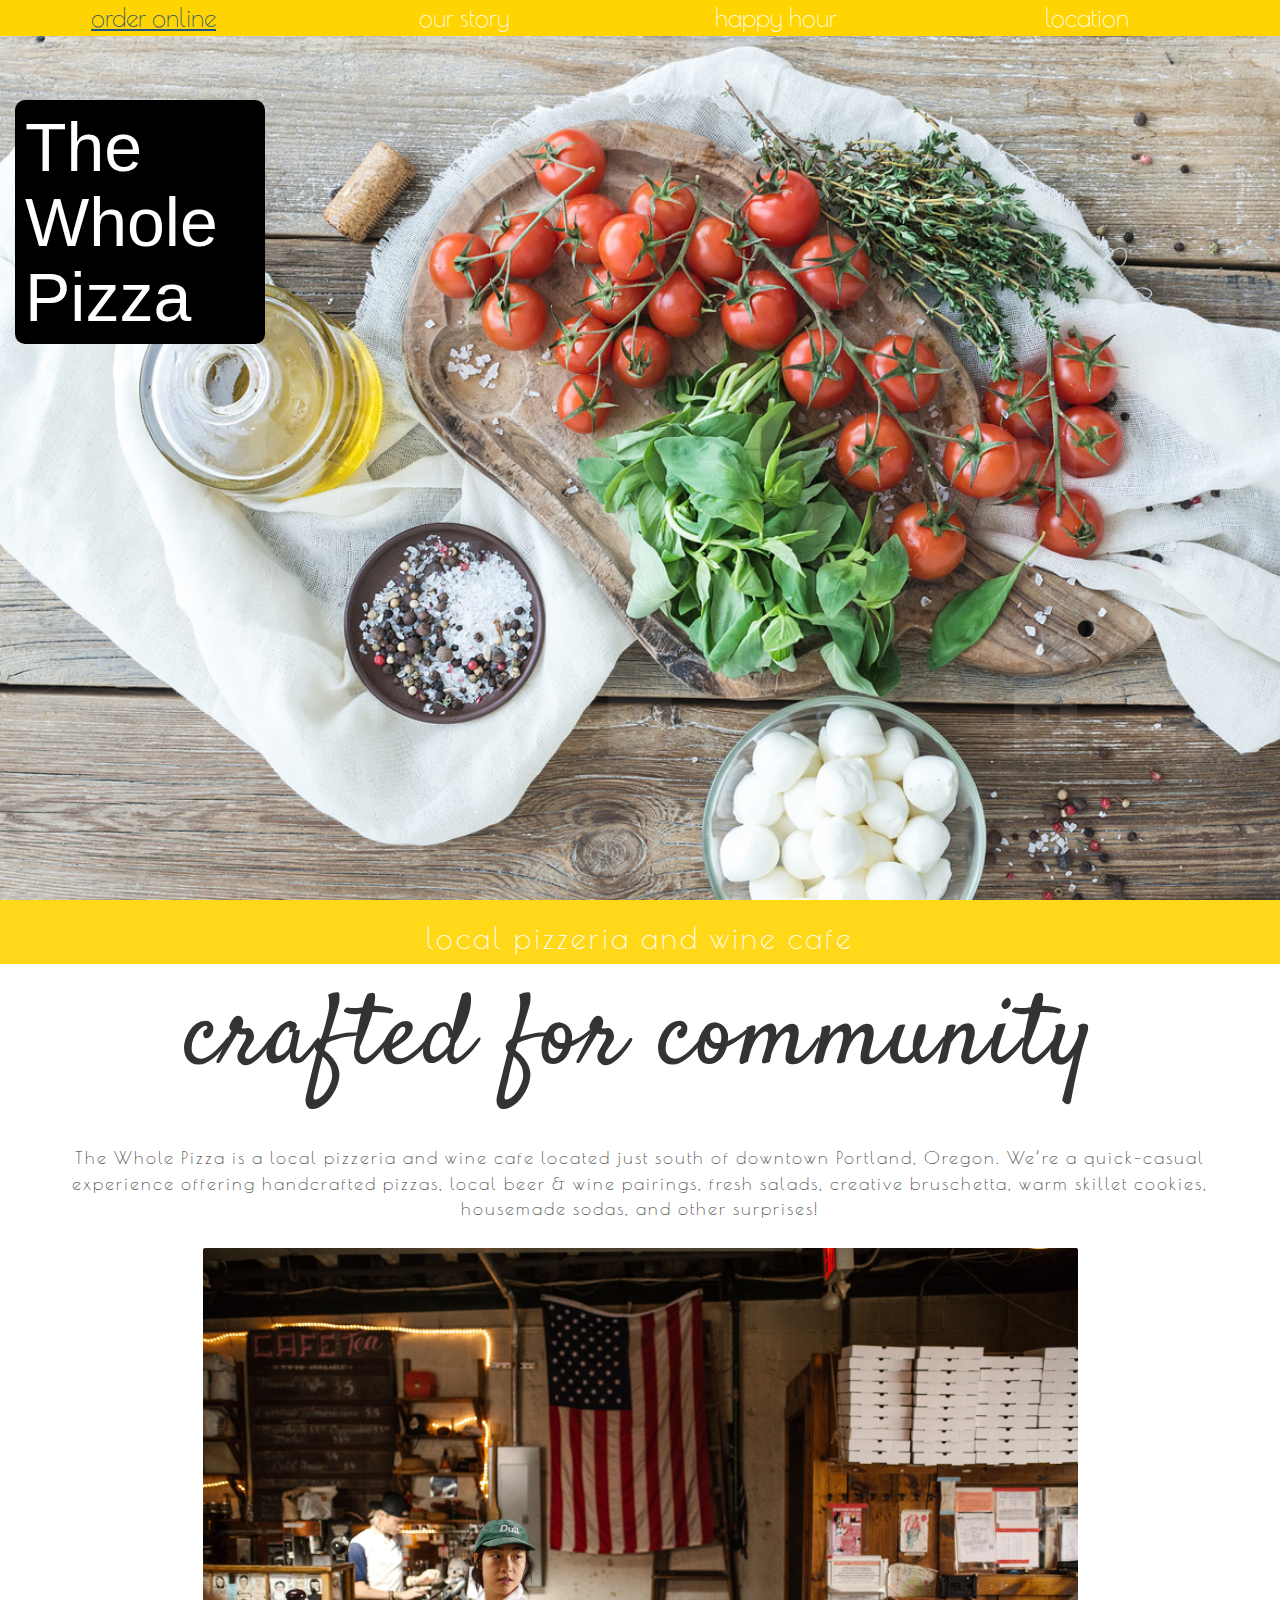
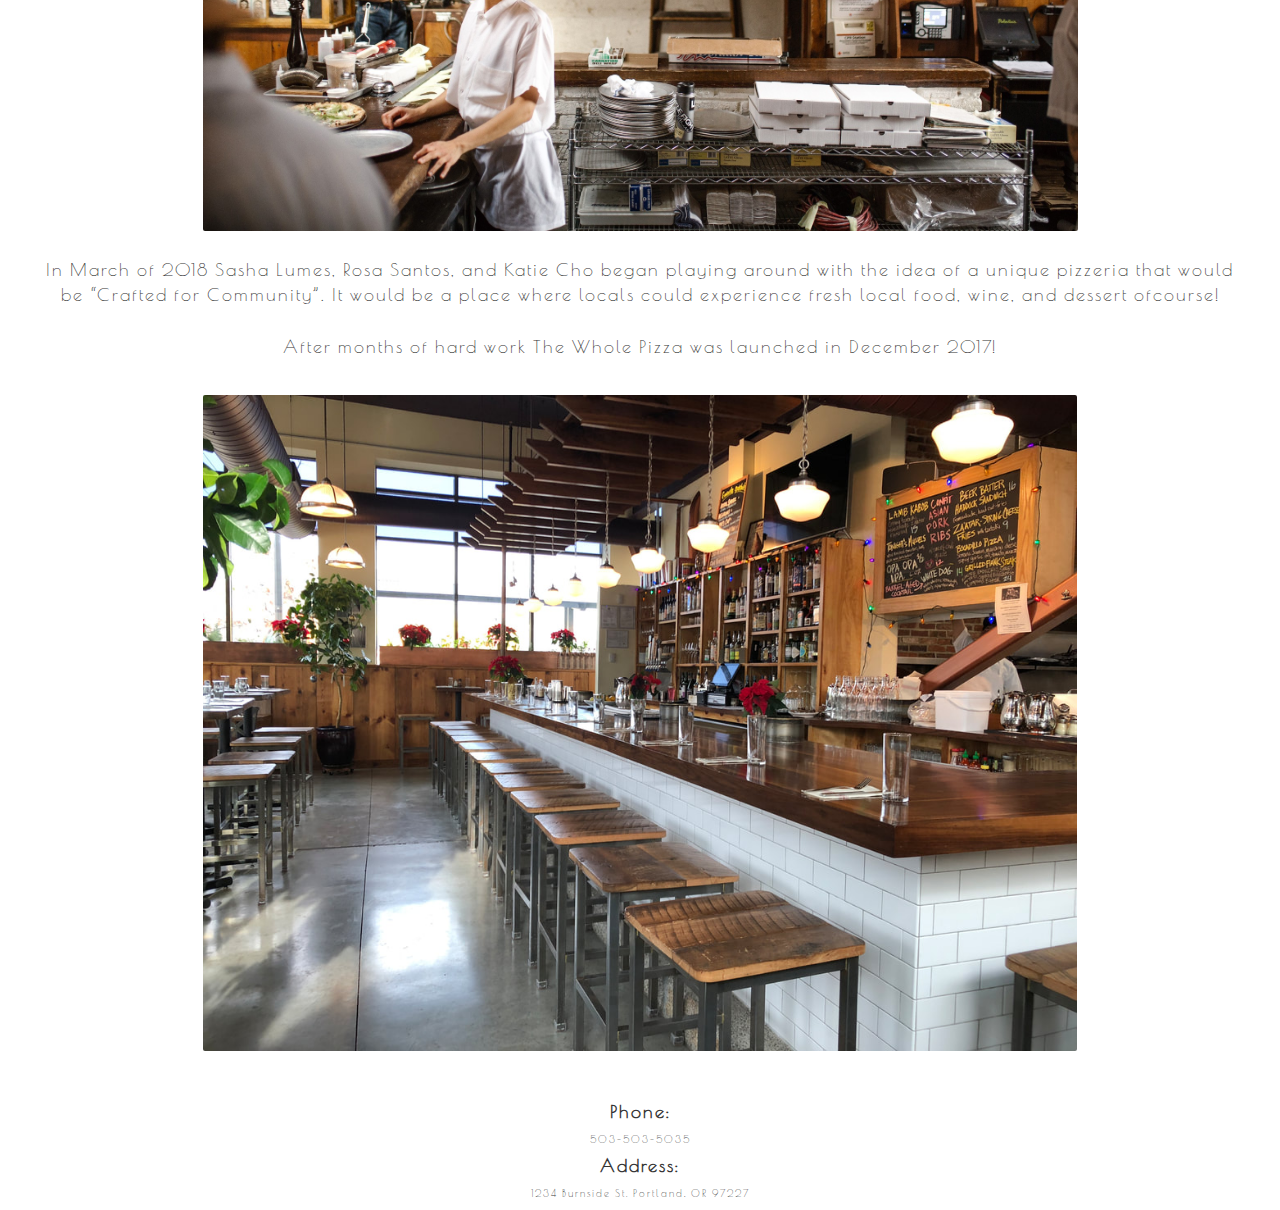
<file: index.html>
<!DOCTYPE html>
<html>
  <head>
    <link href="css/bootstrap.css" rel="stylesheet" type="text/css">
    <link href="css/styles.css" rel="stylesheet" type="text/css">
    <link href="https://fonts.googleapis.com/css?family=Encode+Sans+Expanded|Marcellus|Oxygen|Rubik+Mono+One|Poiret One|Satisfy|Shadows+Into+Light&display=swap" rel="stylesheet">
    <script src="js/jquery-3.4.1.js"></script>
    <script src="js/scripts.js"></script>
    <title>The Whole Pizza</title>
  </head>
  <body>
    <div class="nav">
      <div class="button-menu">
        <a href="pages/order.html" class="button"><div class="button-text">order online</div></a>
        <a href="index.html" class="button"><div class="button-text">Our Story</div></a>
        <a href="pages/happyhour.html" class="button"><div class="button-text">happy hour</div></a>
        <a href="pages/location.html" class="button"><div class="button-text">location</div></a>
      </div>
    </div>
    <div class="container">
        <h1 class="see-through">The<br>Whole<br>Pizza</h1>
    </div>
    <div class="jumbotron">
      <h2>local pizzeria and wine cafe</h2>
    </div>
    <div class="aboutSection">
      <h2>crafted for community</h2>
      <div class="aboutus">
        <p>The Whole Pizza is a local pizzeria and wine cafe located just south of downtown Portland, Oregon. We’re a quick-casual experience offering handcrafted pizzas, local beer & wine pairings, fresh salads, creative bruschetta, warm skillet cookies, housemade sodas, and other surprises!
        <br>
        <br>
        <img src="img/pizzashop.jpeg" alt="A photo of Katie Cho">
        <br>
        <br>
        In March of 2018 Sasha Lumes, Rosa Santos, and Katie Cho began playing around with the idea of a unique pizzeria that would be “Crafted for Community”. It would be a place where locals could experience fresh local food, wine, and dessert ofcourse!
        <br>
        <br>
        After months of hard work The Whole Pizza was launched in December 2017! </p>
        <br>
        <img src="img/pizzashopfront3.jpg" alt="A photo of the inside of a pizza shop">
      </div>
    </div>
    <footer>
      <h4><b>Phone:</b></h4>
      <p>503-503-5035</p>
      <h4><b>Address:</b></h4>
      <p>1234 Burnside St. Portland, OR 97227</p>
    </footer>
  </body>
</html>
</file>
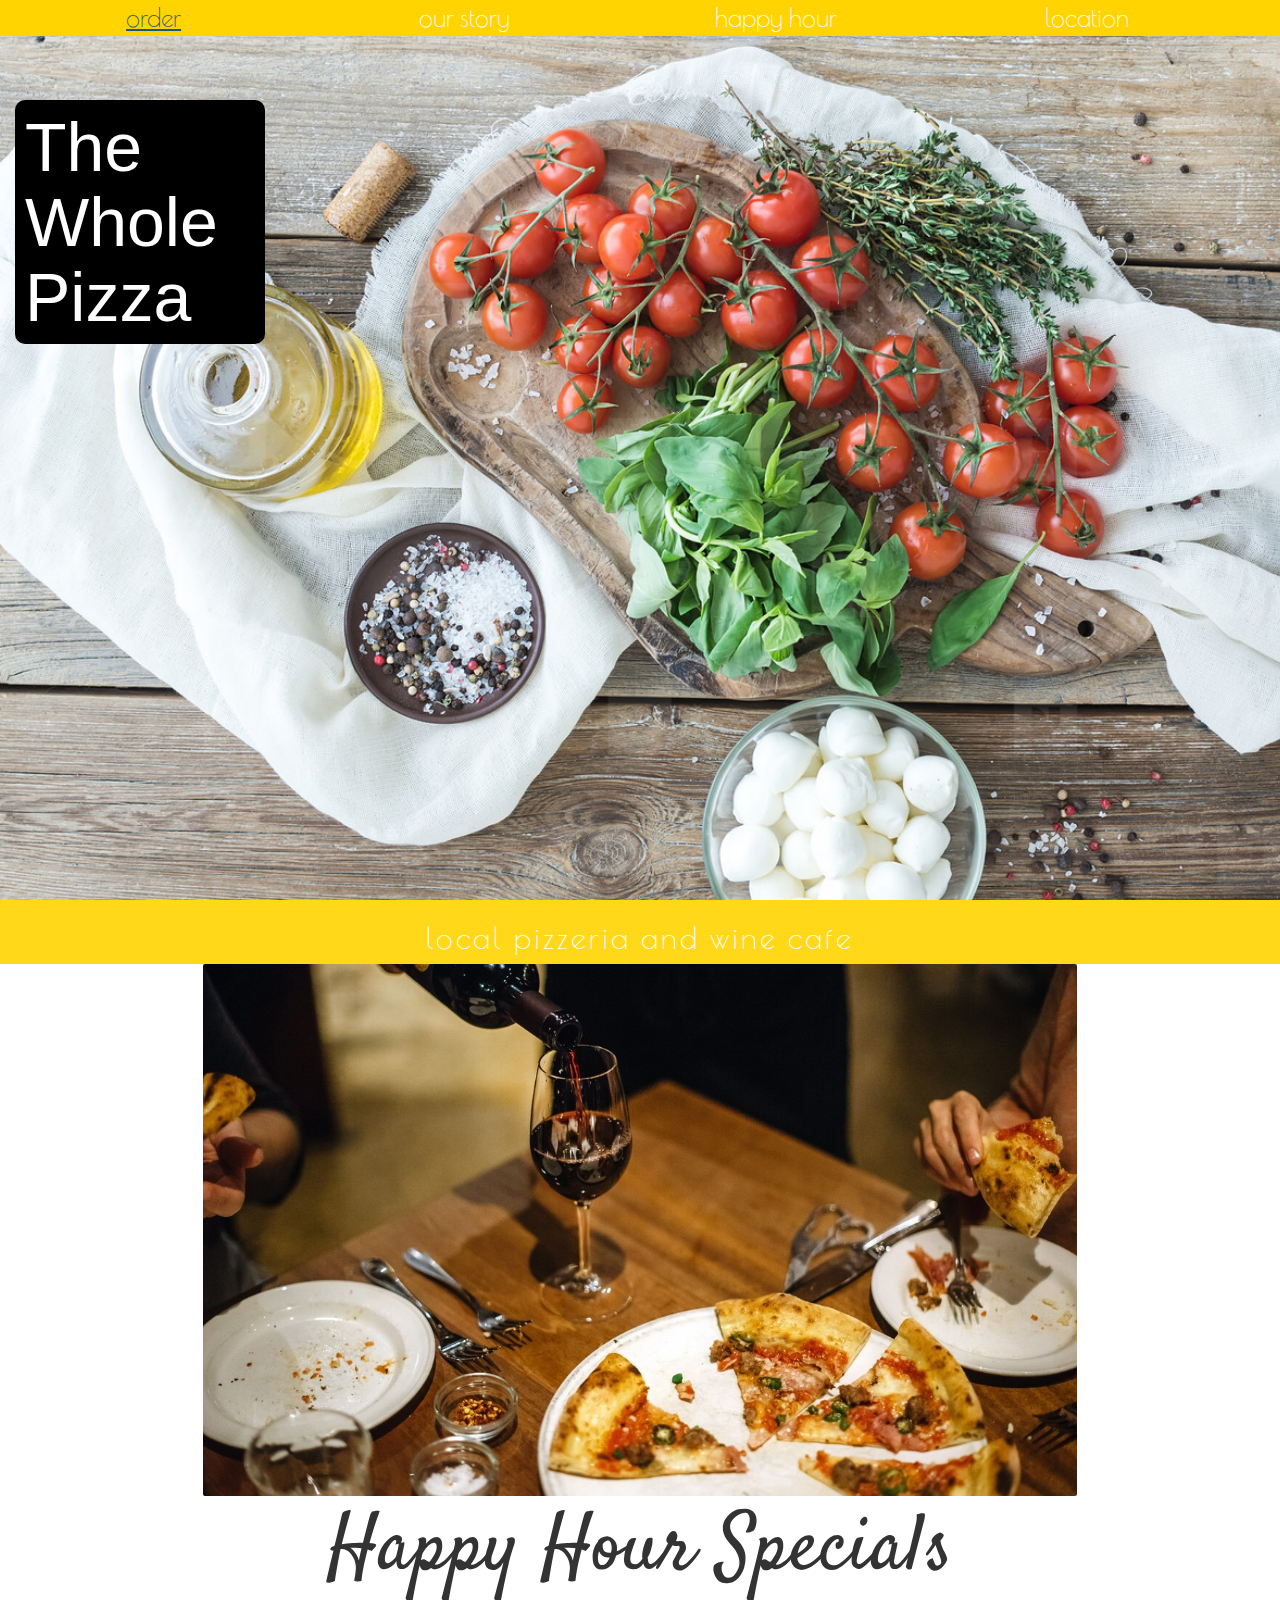
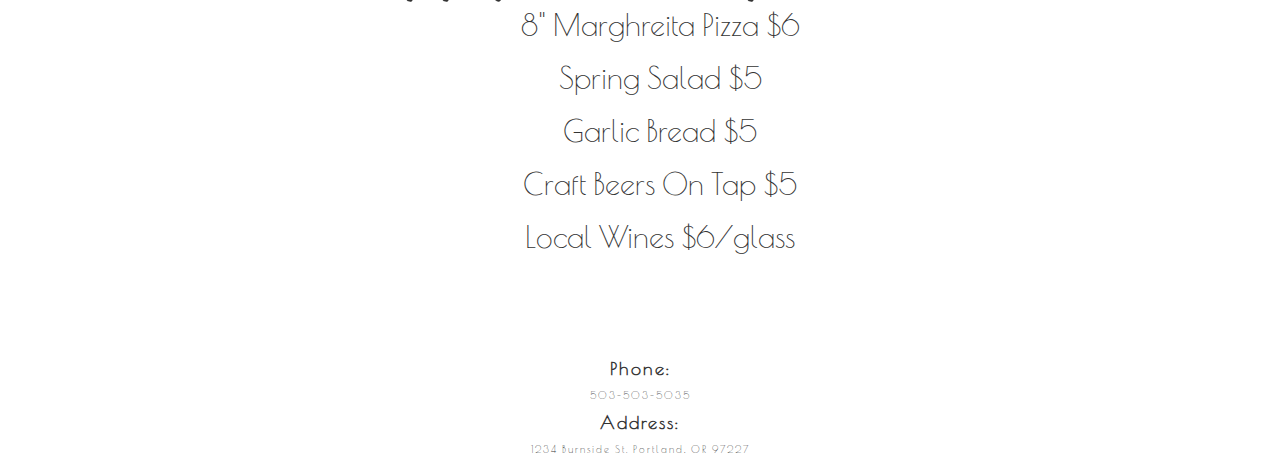
<file: pages/happyhour.html>
<!DOCTYPE html>
<html>
  <head>
    <link href="../css/bootstrap.css" rel="stylesheet" type="text/css">
    <link href="../css/styles.css" rel="stylesheet" type="text/css">
    <link href="https://fonts.googleapis.com/css?family=Encode+Sans+Expanded|Marcellus|Rubik+Mono+One|Poiret One|Satisfy|Shadows+Into+Light&display=swap" rel="stylesheet">
    <script src="../js/jquery-3.4.1.js"></script>
    <script src="../js/scripts.js"></script>
    <title>The Whole Pizza</title>
  </head>
  <body>
    <div class="nav">
      <div class="button-menu">
        <a href="pages/order.html" class="button"><div class="button-text">order</div></a>
        <a href="../index.html" class="button"><div class="button-text">Our Story</div></a>
        <a href="happyhour.html" class="button"><div class="button-text">happy hour</div></a>
        <a href="location.html" class="button"><div class="button-text">location</div></a>
      </div>
    </div>
    <div class="container">
        <h1 class="see-through">The<br>Whole<br>Pizza</h1>
    </div>
    <div class="jumbotron">
      <h2>local pizzeria and wine cafe</h2>
    </div>
    <div class="happySpecials">
      <img src="../img/happyhour.jpg" alt="an image of happy hour">
      <h4>Happy Hour Specials</h4>
      <ul>
        <p>8" Marghreita Pizza $6</p>
        <p>Spring Salad $5</p>
        <p>Garlic Bread $5</p>
        <p>Craft Beers On Tap $5</p>
        <p>Local Wines $6/glass</p>
      </ul>
    </div>
    <br>
    <br>
    <br>
    <br>
    <footer>
      <h4><b>Phone:</b></h4>
      <p>503-503-5035</p>
      <h4><b>Address:</b></h4>
      <p>1234 Burnside St. Portland, OR 97227</p>
    </footer>

  </body>
</html>
</file>
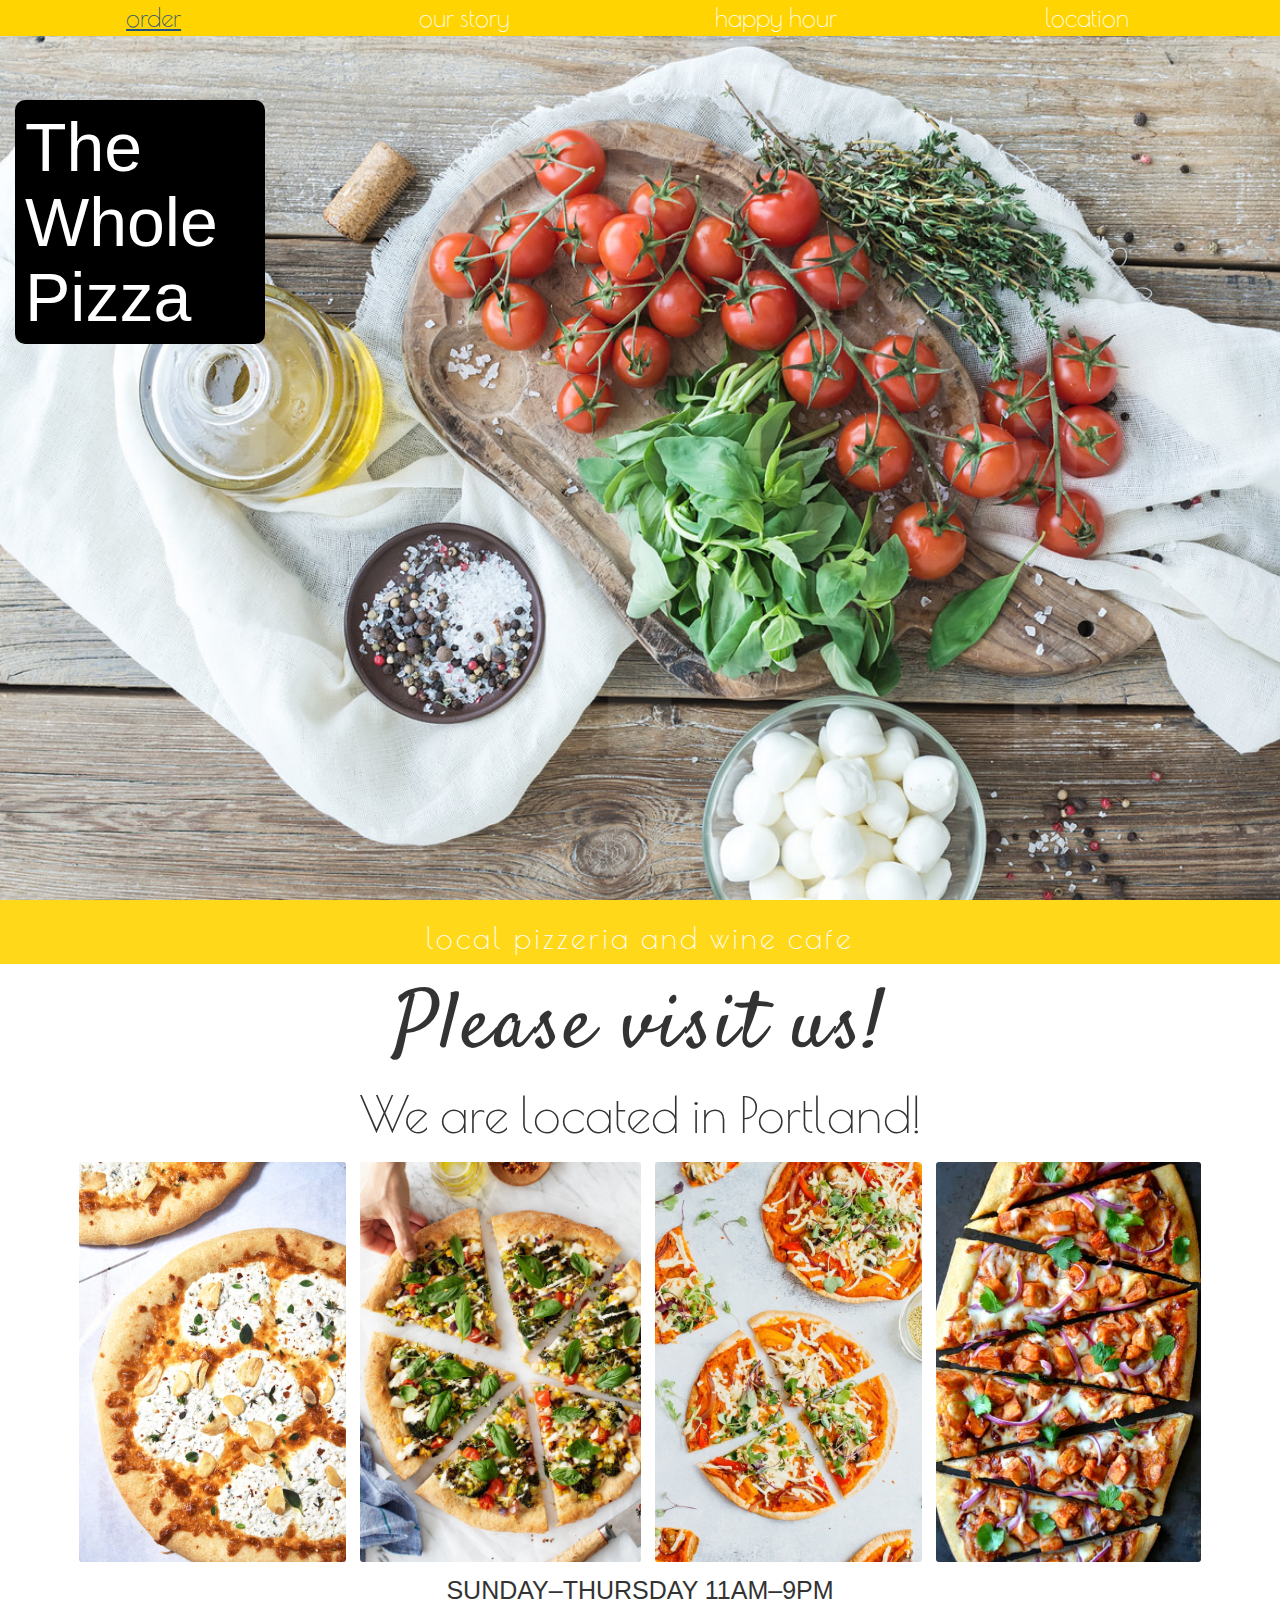
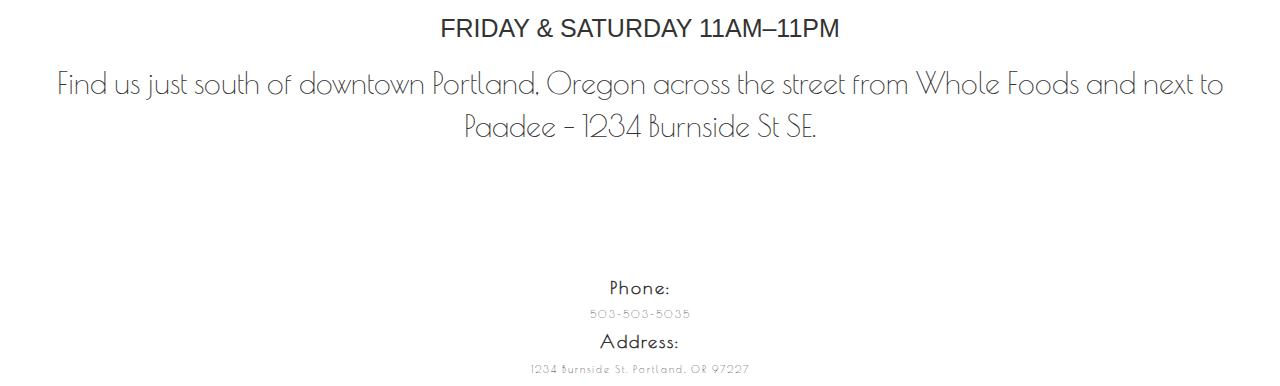
<file: pages/location.html>
<!DOCTYPE html>
<html>
  <head>
    <link href="../css/bootstrap.css" rel="stylesheet" type="text/css">
    <link href="../css/styles.css" rel="stylesheet" type="text/css">
    <link href="https://fonts.googleapis.com/css?family=Encode+Sans+Expanded|Marcellus|Rubik+Mono+One|Poiret One|Satisfy|Shadows+Into+Light&display=swap" rel="stylesheet">
    <script src="../js/jquery-3.4.1.js"></script>
    <script src="../js/scripts.js"></script>
    <title>The Whole Pizza</title>
  </head>
  <body>
    <div class="nav">
      <div class="button-menu">
        <a href="order.html" class="button"><div class="button-text">order</div></a>
        <a href="../index.html" class="button"><div class="button-text">Our Story</div></a>
        <a href="happyhour.html" class="button"><div class="button-text">happy hour</div></a>
        <a href="pages/location.html" class="button"><div class="button-text">location</div></a>
      </div>
    </div>
    <div class="container">
        <h1 class="see-through">The<br>Whole<br>Pizza</h1>
    </div>
    <div class="jumbotron">
      <h2>local pizzeria and wine cafe</h2>
    </div>
    <div class="locationInfo">
      <h3>Please visit us!</h3>
      <h4>We are located in Portland!</h4>
      <img src="../img/locationpizza.jpeg" alt="a photo of pizza">
      <img src="../img/locationpizza2.jpg" alt="a photo of pizza">
      <img src="../img/locationpizza3.jpg" alt="a photo of pizza">
      <img src="../img/locationpizza4.jpg" alt="a photo of pizza">
      <h5>SUNDAY–THURSDAY  11AM–9PM</h5>
      <h5>FRIDAY & SATURDAY  11AM–11PM</h5>
      <p>Find us just south of downtown Portland, Oregon across the street from Whole Foods and next to Paadee – 1234 Burnside St SE.</p>
    </div>
    <br>
    <br>
    <br>
    <br>
    <br>
    <footer>
      <h4><b>Phone:</b></h4>
      <p>503-503-5035</p>
      <h4><b>Address:</b></h4>
      <p>1234 Burnside St. Portland, OR 97227</p>
    </footer>
  </body>
</html>
</file>
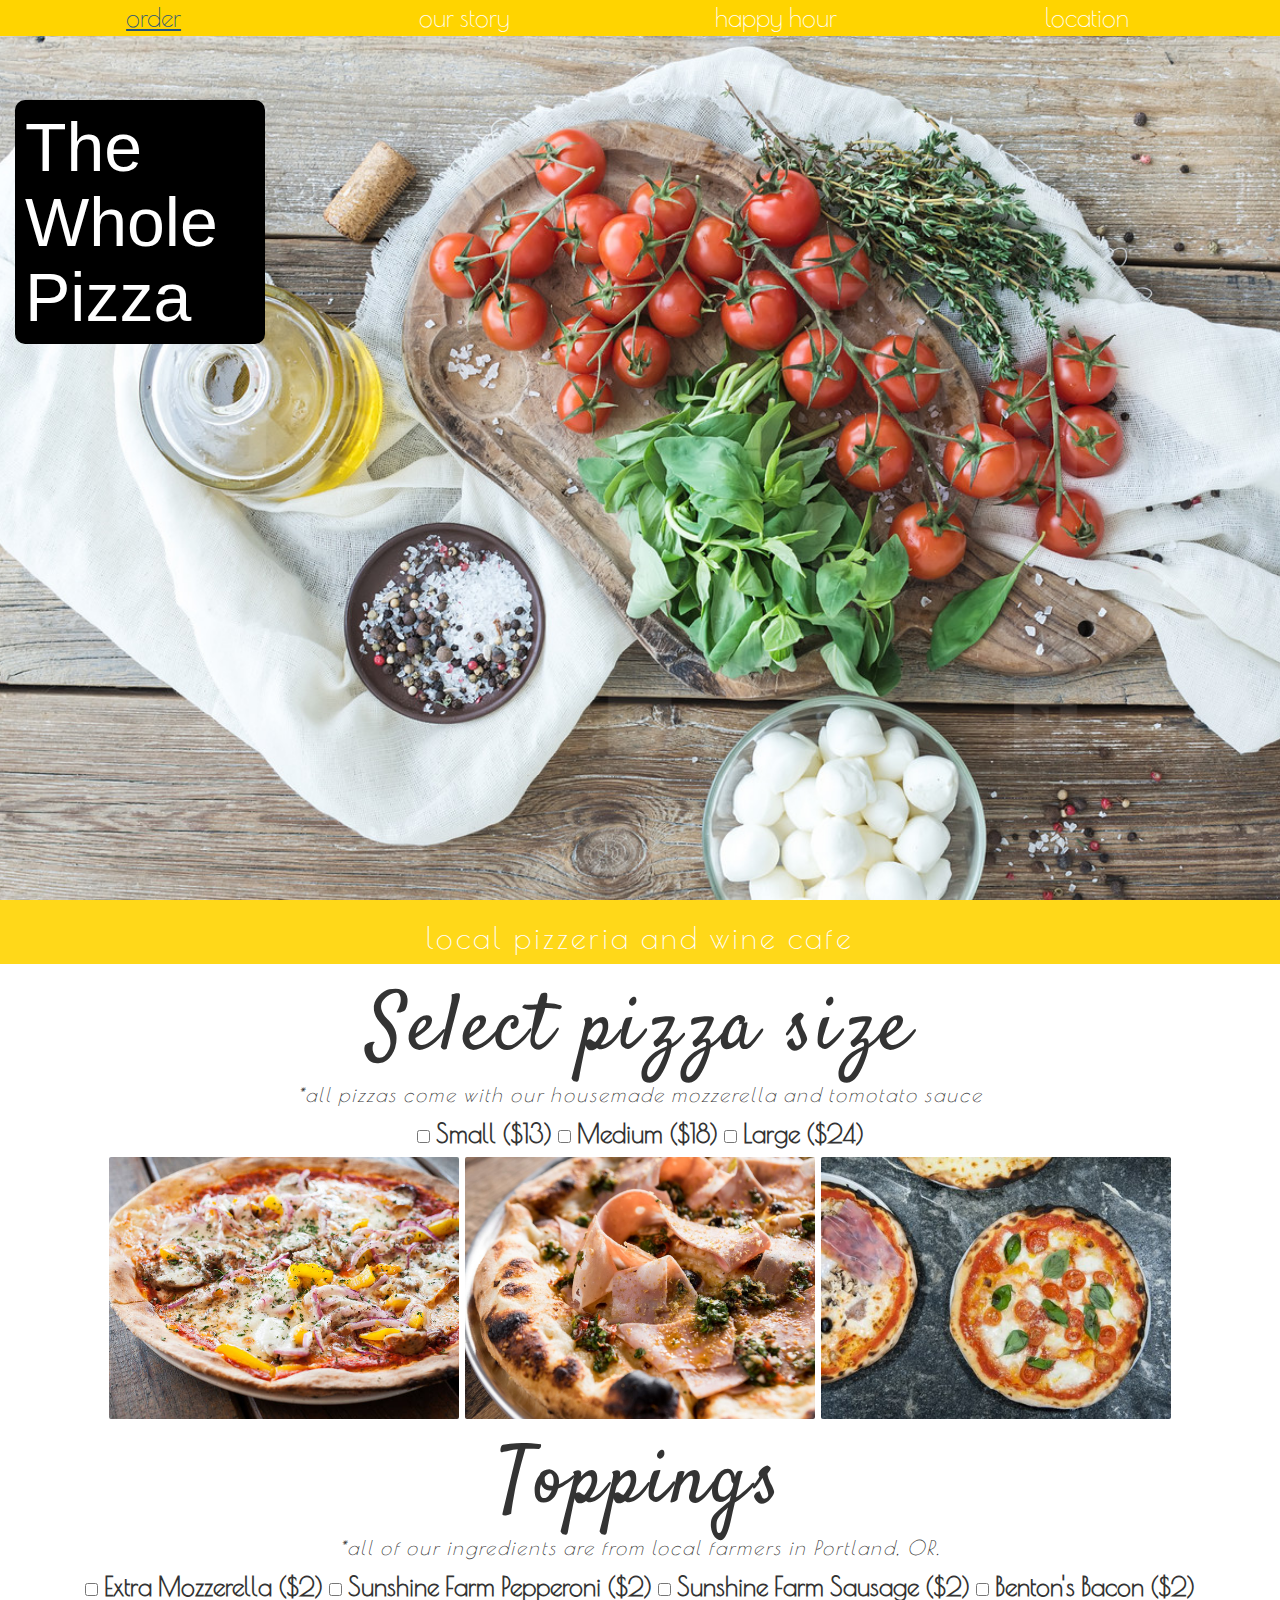
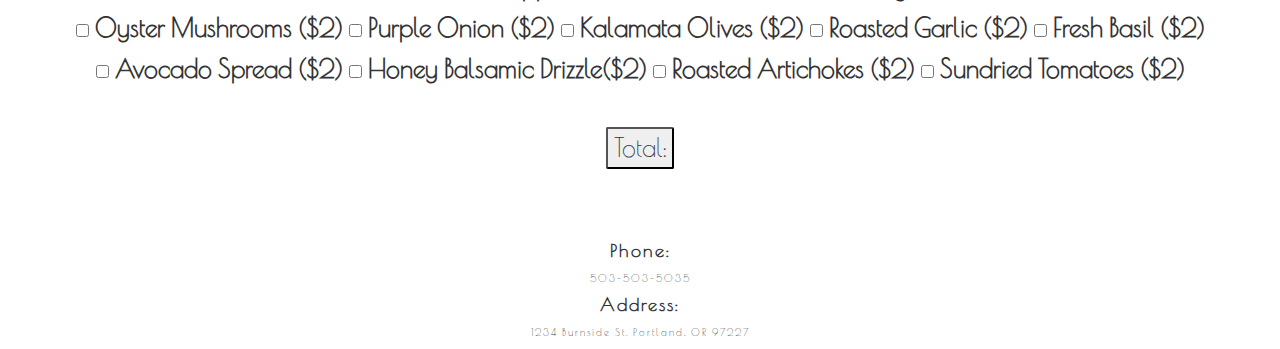
<file: pages/order.html>
<!DOCTYPE html>
<html>
  <head>
    <link href="../css/bootstrap.css" rel="stylesheet" type="text/css">
    <link href="../css/styles.css" rel="stylesheet" type="text/css">
    <link href="https://fonts.googleapis.com/css?family=Encode+Sans+Expanded|Marcellus|Rubik+Mono+One|Poiret One|Satisfy|Shadows+Into+Light&display=swap" rel="stylesheet">
    <script src="../js/jquery-3.4.1.js"></script>
    <script src="../js/scripts.js"></script>
    <title>The Whole Pizza</title>
  </head>
  <body>
    <div class="nav">
      <div class="button-menu">
        <a href="pages/order.html" class="button"><div class="button-text">order</div></a>
        <a href="../index.html" class="button"><div class="button-text">Our Story</div></a>
        <a href="happyhour.html" class="button"><div class="button-text">happy hour</div></a>
        <a href="location.html" class="button"><div class="button-text">location</div></a>
      </div>
    </div>
    <div class="container">
        <h1 class="see-through">The<br>Whole<br>Pizza</h1>
    </div>
    <div class="jumbotron">
      <h2>local pizzeria and wine cafe</h2>
    </div>
    <div class="menu">
      <h3>Select pizza size</h3>
      <h4><em>*all pizzas come with our housemade mozzerella and tomotato sauce</em></h4>
      <form id="pizzaMenu">
        <input type="checkbox" name="size" id="small" value="1">
        <label for="small">Small ($13)</label>
        <input type="checkbox" name="size" id="medium" value="2">
        <label for="medium">Medium ($18)</label>
        <input type="checkbox" name="size" id="large" value="3">
        <label for="large">Large ($24)</label>
        <br>
        <img src="../img/pizza1.jpeg" alt="pizza">
        <img src="../img/pizza2.jpg" alt="pizza">
        <img src="../img/pizza3.jpg" alt="pizza">
        <br>
        <h3>Toppings</h3>
        <h4><em>*all of our ingredients are from local farmers in Portland, OR.</em></h4>
        <input type="checkbox" name="topping" value="1">
        <label for="topping1">Extra Mozzerella ($2)</label>
        <input type="checkbox" name="topping" value="1">
        <label for="topping2">Sunshine Farm Pepperoni ($2)</label>
        <input type="checkbox" name="topping" value="1">
        <label for="topping3">Sunshine Farm Sausage ($2)</label>
        <input type="checkbox" name="topping" value="1">
        <label for="topping4">Benton's Bacon ($2)</label>
        <br>
        <input type="checkbox" name="topping" value="1">
        <label for="topping5">Oyster Mushrooms ($2)</label>
        <input type="checkbox" name="topping" value="1">
        <label for="topping6">Purple Onion ($2)</label>
        <input type="checkbox" name="topping" value="1">
        <label for="topping7">Kalamata Olives ($2)</label>
        <input type="checkbox" name="topping" value="1">
        <label for="topping8">Roasted Garlic ($2)</label>
        <input type="checkbox" name="topping" value="1">
        <label for="topping9">Fresh Basil ($2)</label>
        <br>
        <input type="checkbox" name="topping" value="1">
        <label for="topping10">Avocado Spread ($2)</label>
        <input type="checkbox" name="topping" value="1">
        <label for="topping11">Honey Balsamic Drizzle($2)</label>
        <input type="checkbox" name="topping" value="1">
        <label for="topping12">Roasted Artichokes ($2)</label>
        <input type="checkbox" name="topping" value="1">
        <label for="topping13">Sundried Tomatoes ($2)</label>
        <br>
        <br>
        <button type="submit" class="total">Total:</button>
      </form>
      <div id="showPrice">
      </div>
    </div>
    <br>
    <br>
    <br>
    <footer>
      <h4><b>Phone:</b></h4>
      <p>503-503-5035</p>
      <h4><b>Address:</b></h4>
      <p>1234 Burnside St. Portland, OR 97227</p>
    </footer>
  </body>
</html>
</file>
<file: css/styles.css>
html {
  scroll-behavior: smooth;
}

.container {
  background-image: url('../img/jumbotronimage3.jpg');
  height: 100vh;
  width: 100%;
  background-repeat: no-repeat;
  background-position:center;
  background-size: cover;
}
.container .see-through {
  background: black;
  color: white;
  font-size: 68px;
  margin-top: 100px;
  font-family:'Oxygen' cursive;
  text-align: left;
  /* mix-blend-mode: multiply; */
  max-width: 250px;
  padding: 10px;
  border-radius: 10px;
}
.jumbotron {
  margin: 0px;
  display: flow-root;
  text-align: center;
  padding: .5px;
  font-size: 10px;
  background-color: rgb(255, 212, 0, 0.90);
  color: white;
  font-family: 'Poiret One';
  letter-spacing: 3px;
}
.button-menu {
  background-color: rgb(255, 212, 0);
  position: relative;
  z-index: 100;
}
.button-menu,
.button-menu-scrolled {
  position: fixed;
  width: 100%;
  top:0;
}
.button {
  display: inline-block;
  width: 24%;
  text-align: center;
  text-transform: lowercase;
  font-size: 25px;
  font-family: 'Poiret One';
  color: white;
}
.aboutSection h2 {
  font-family: 'Satisfy';
  text-align: center;
  font-size: 100px;
  letter-spacing: 3px;
}
.aboutSection {
  padding: 1px;
  margin-bottom: 1px;
}
.aboutus {
  text-align: center;
  padding: 40px;
  font-family: 'Poiret One';
  letter-spacing: 2px;
  font-size: 18px;
}
img {
  max-width: 875px;
  max-height: 875px;
  border-radius: 2px;
}
.menu {
  padding:2px;
  text-align: center;
}
.menu h3 {
  text-align: center;
  font-size: 80px;
  font-family: 'Satisfy';
  letter-spacing: 3px;
}
.menu h4 {
  text-align: center;
  font-size: 20px;
  font-family: 'Poiret One';
  letter-spacing: 2px;
}
#pizzaMenu {
  font-size: 25px;
  font-family: 'Poiret One';
  text-align: center;
  display: inline-block;
}
.menu img {
  max-width: 350px;
  max-height: 350px;
  object-position: center;
  border-radius: 2px;
}
.total {
  border-radius: 2px;
  max-width: 30%;
}
footer {
  text-align: center;
  font-family: 'Poiret One';
  letter-spacing: 2px;
  font-size: 10px;
}
.locationInfo {
  text-align: center;
}
.locationInfo h3 {
  text-align: center;
  font-size: 80px;
  font-family: 'Satisfy';
  letter-spacing: 3px;
}
.locationInfo img {
  border-radius: 3px;
  max-width: 300px;
  max-height: 400px;
  margin: 5px;
}
.locationInfo h4 {
  padding: 5px;
  text-align:center;
  font-family: 'Poiret One';
  font-size: 50px;
}
.locationInfo h5 {
  font-size: 25px;
  text-align: center;
}
.locationInfo p{
  font-family: 'Poiret One';
  font-size: 30px;
  padding: 10px;
  text-align: center;
}
.happySpecials {
  text-align: center;
  border-radius: 4px;
}
.happySpecials h4 {
  font-size: 80px;
  font-family: 'Satisfy';
}
.happySpecials p {
  font-size: 30px;
  font-family: 'Poiret One';
}
</file>
